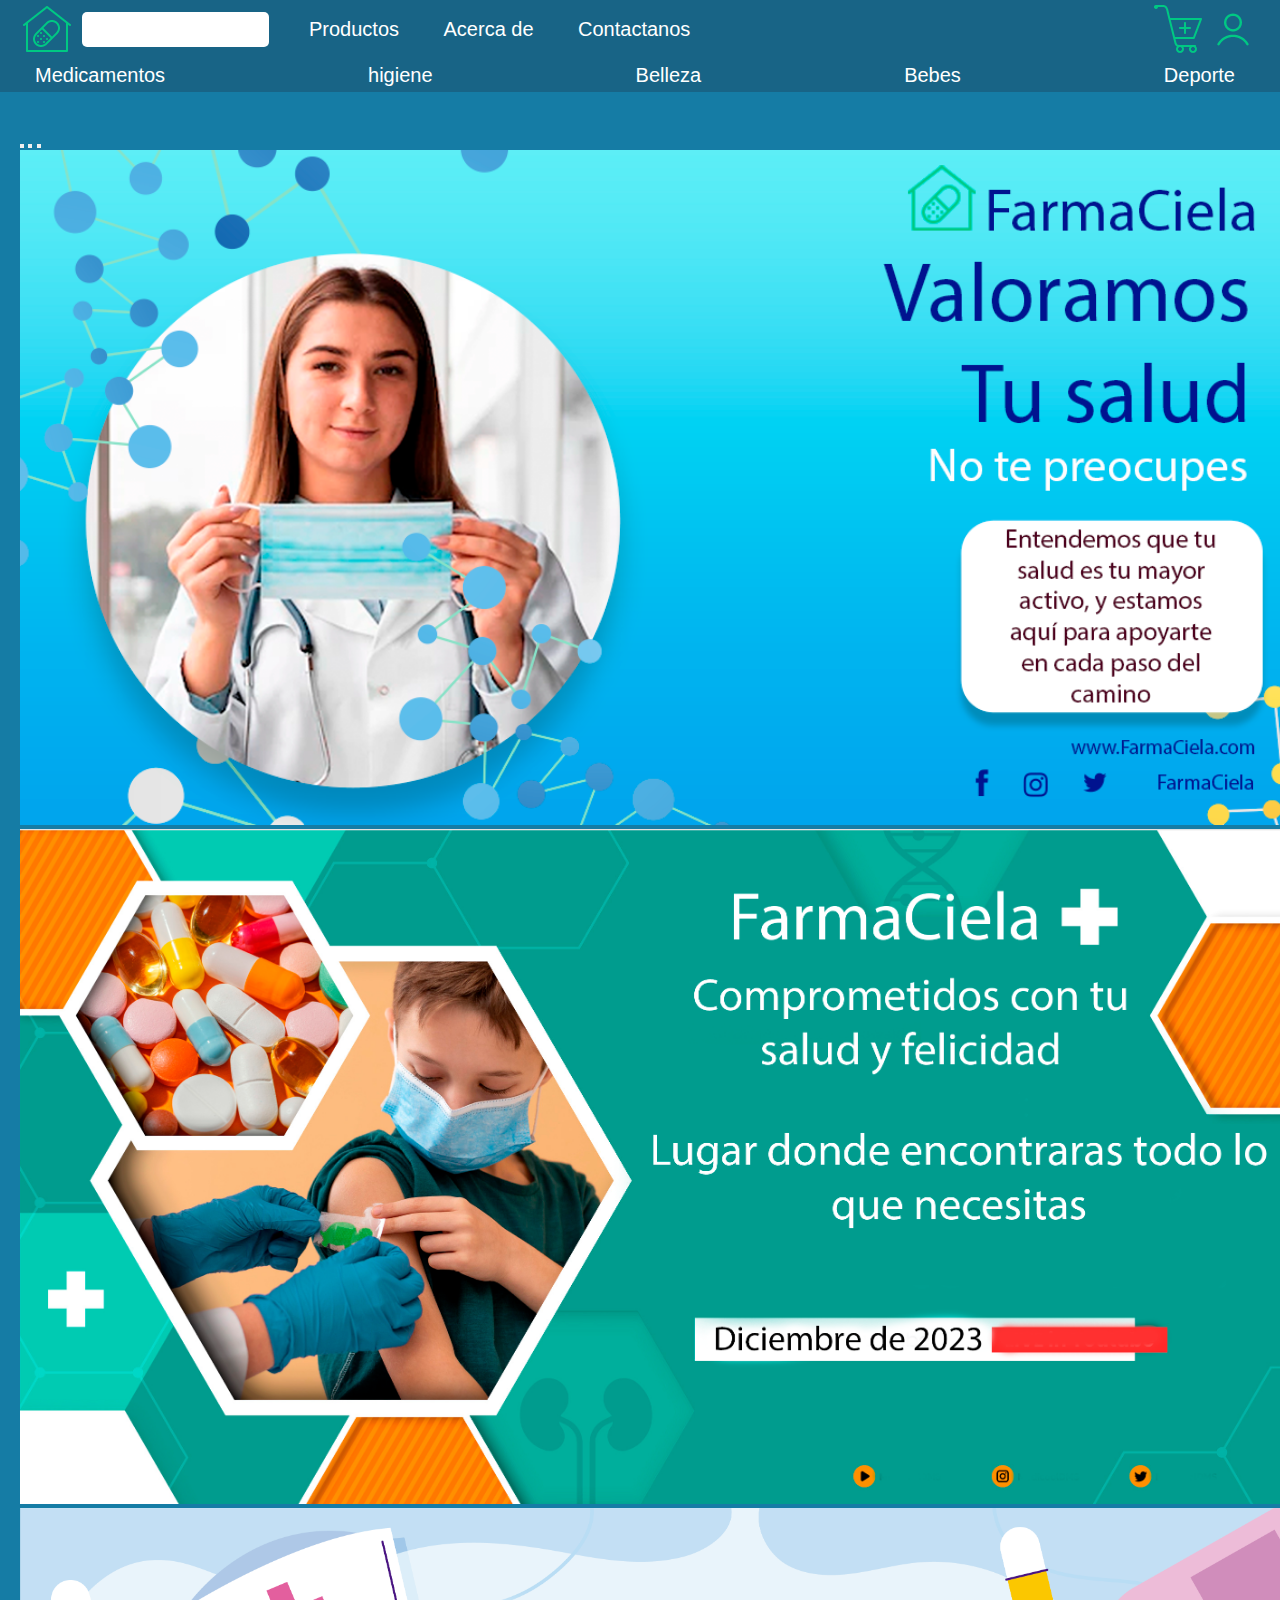
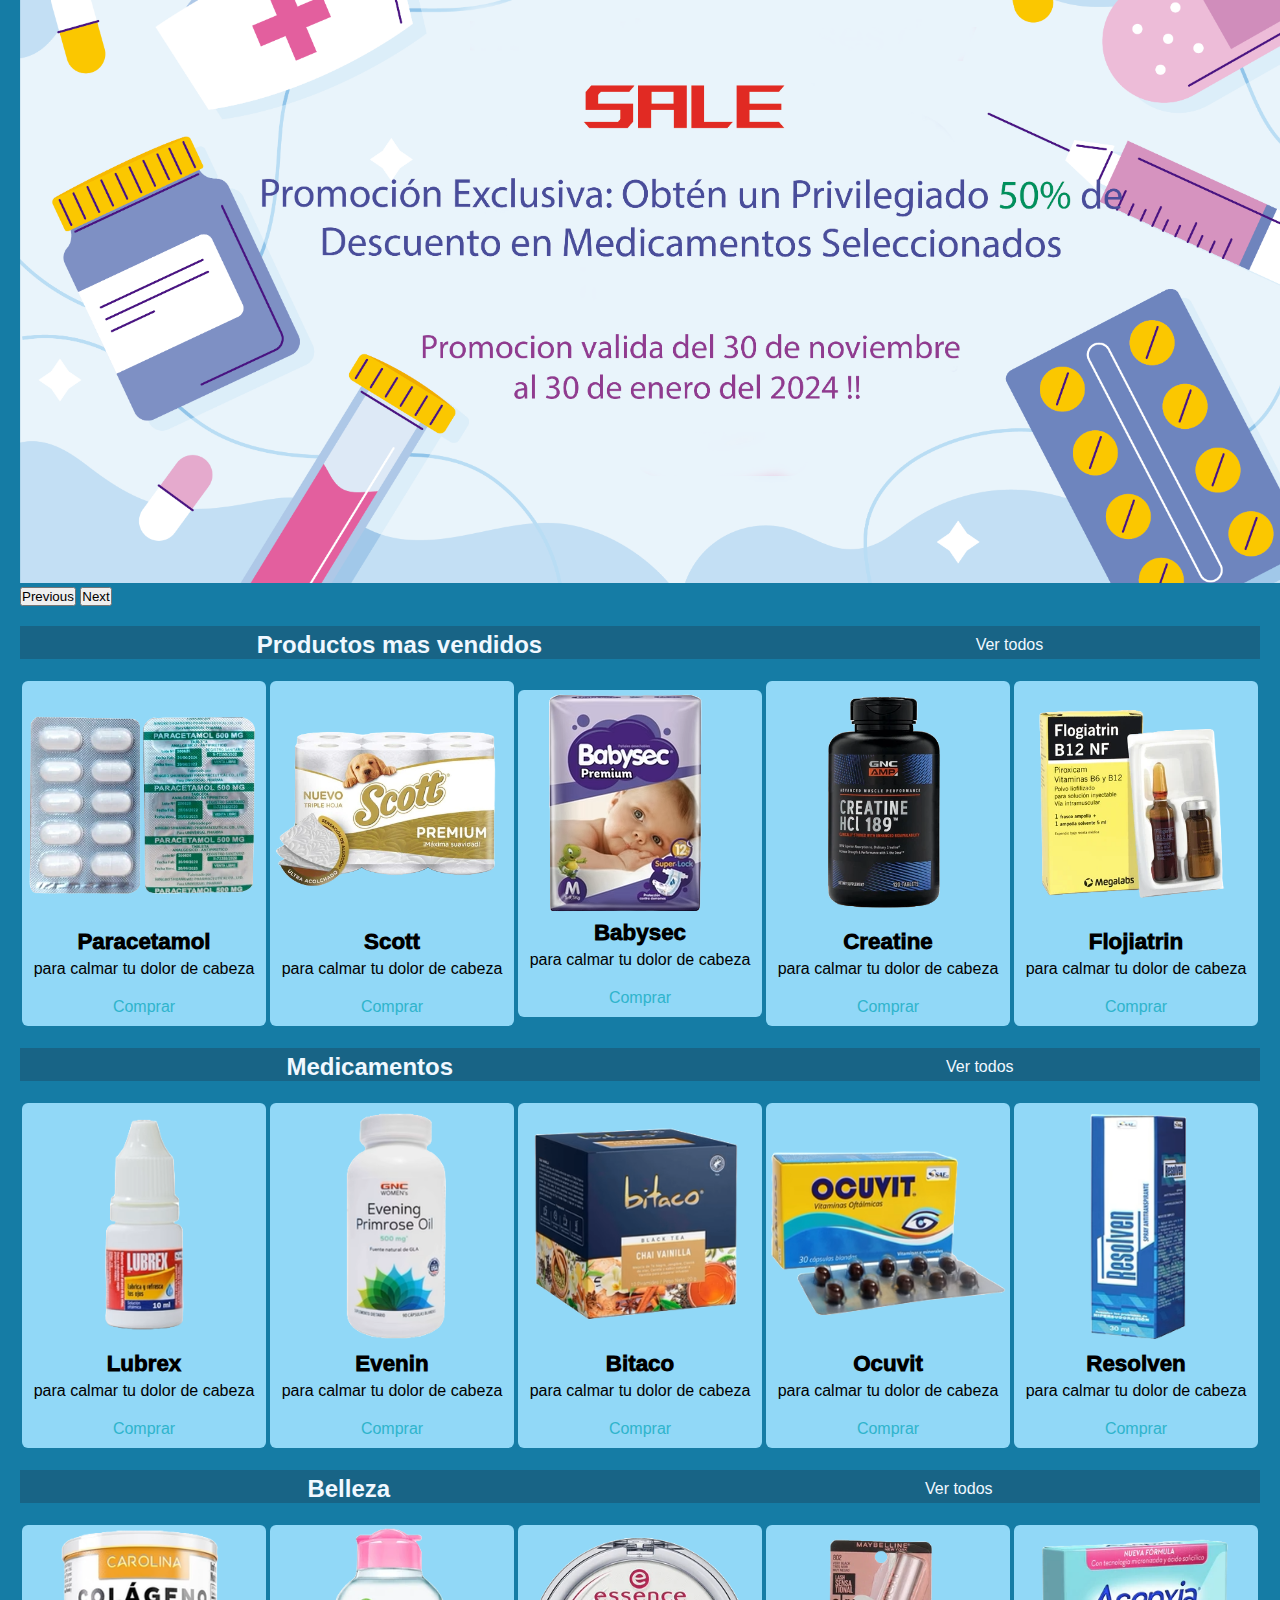
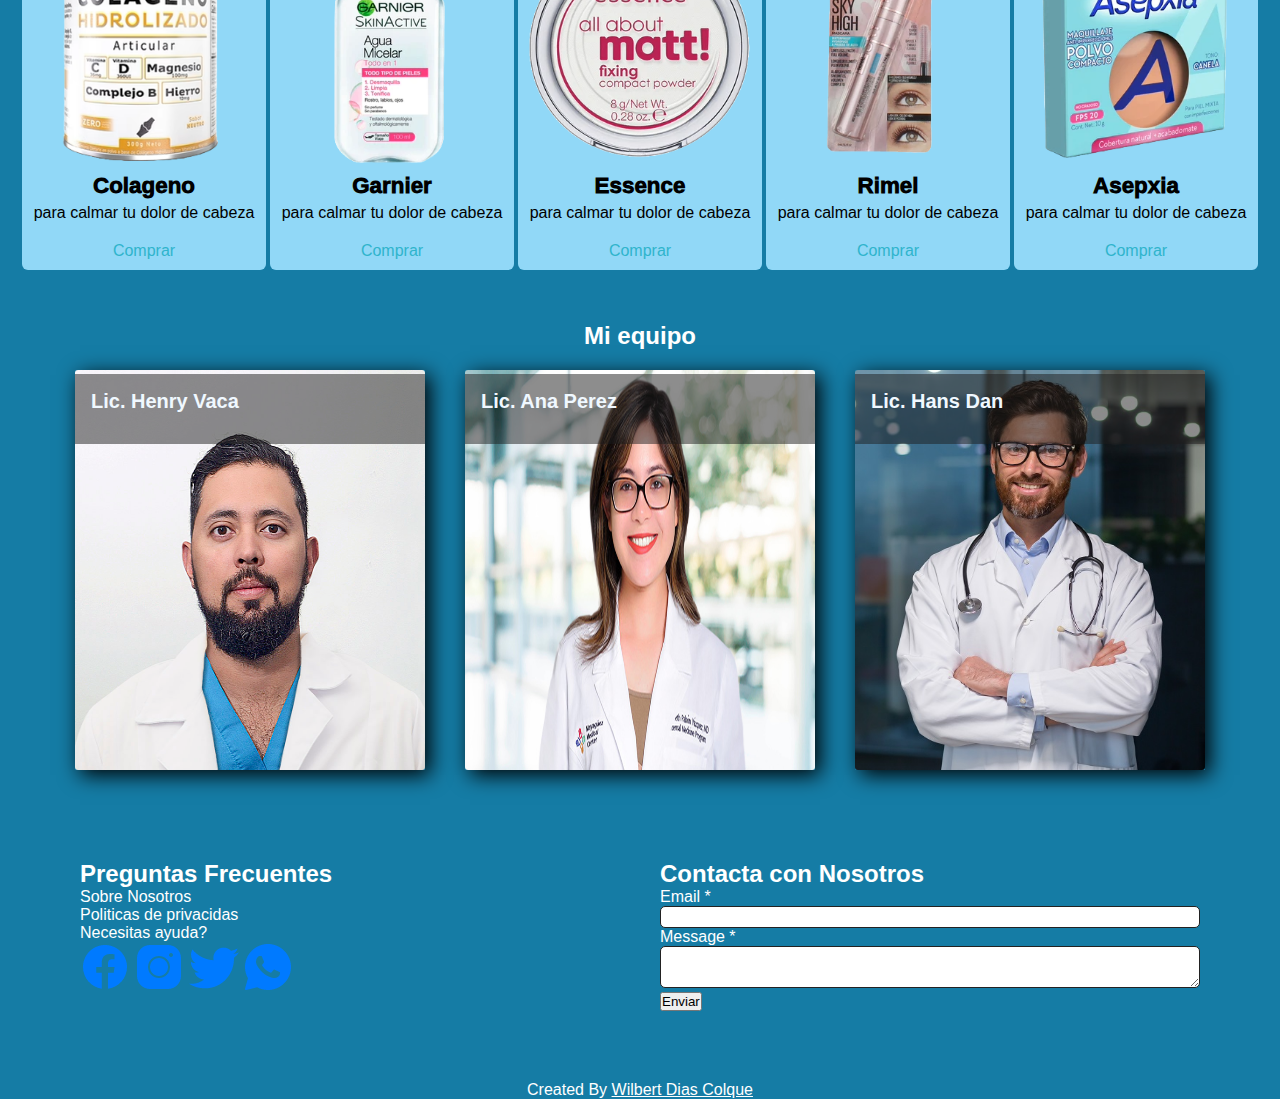
<file: index.html>
<!DOCTYPE html>
<html lang="en">
<head>
    <meta charset="UTF-8">
    <meta name="viewport" content="width=device-width, initial-scale=1.0">
    <title>Document</title>
    <link href="https://cdn.jsdelivr.net/npm/bootstrap@5.3.2/dist/css/bootstrap.min.css" rel="stylesheet" integrity="sha384-T3c6CoIi6uLrA9TneNEoa7RxnatzjcDSCmG1MXxSR1GAsXEV/Dwwykc2MPK8M2HN" crossorigin="anonymous">
    <link href="https://unpkg.com/boxicons@2.1.4/css/boxicons.min.css" rel="stylesheet">
    <link rel="stylesheet" href="./css/assets/css/cabecera/cabecera.css">
    <link rel="stylesheet" href="./css/assets/css/cabecera/cabecera-logo.css">
    <link rel="stylesheet" href="./css/assets/css/cabecera/cabecera-links.css">
    <link rel="stylesheet" href="./css/assets/css/seccion.css">
    <link rel="stylesheet" href="./css/assets/css/carousel/carousel.css">
    <link rel="stylesheet" href="./css/assets/css/producto/producto.css">
    <link rel="stylesheet" href="./css/assets/css/producto/producto-card.css">
    <link rel="stylesheet" href="./css/assets/css/producto/producto-contenido.css">
    <link rel="stylesheet" href="./css/assets/css/producto/productos.css">
    <link rel="stylesheet" href="./css/assets/css/producto/producto-titulo.css">
    <link rel="stylesheet" href="./css/assets/css/footer/footer.css">
    <link rel="stylesheet" href="./css/assets/css/footer/footer-card.css">
    <link rel="stylesheet" href="./css/assets/css/footer/footer-container.css">
    <link rel="stylesheet" href="./css/assets/css/footer/footer-img.css">
    <link rel="stylesheet" href="./css/assets/css/footer/footer-intro.css">
    <link rel="stylesheet" href="./css/assets/css/footer/footer-titulo.css">
    <link rel="stylesheet" href="./css/assets/css/contact/contact.css">
    <link rel="stylesheet" href="./css/assets/css/contact/contacto-contenido.css">
    <link rel="stylesheet" href="./css/assets/css/contact/contacto-boton.css">
    <link rel="stylesheet" href="./css/assets/css/contact/contacto-preguntas.css">
</head>
<body class="color">
    <header class="cabecera">
        <div class="cabecera__logo">
            <img src="./css/assets/img/logo/PharmaShop.png" alt="">
            <input type="text" width="10">
        </div>
        <nav class="cabecera__links d-flex link-info">
            <a href="#" class="nav-link">Productos</a>
            <a href="#" class="nav-link">Acerca de</a>
            <a href="#" class="nav-link">Contactanos</a>
        </nav>
        <div class="cabecera__logo2">
            <img src="./css/assets/img/logo/cart.png" alt="">
            <img src="./css/assets/img/logo/Login.png" alt="">
        </div>
    </header>
    <span class="seccion link-info">
        <a href="#" class="nav-link">Medicamentos</a>
        <a href="#" class="nav-link">higiene</a>
        <a href="#" class="nav-link">Belleza</a>
        <a href="#" class="nav-link">Bebes</a>
        <a href="#" class="nav-link">Deporte</a>
    </span>

    <main>
        <div id="carouselExampleIndicators" class="carousel slide">
            <div class="carousel-indicators">
                <button type="button" data-bs-target="#carouselExampleIndicators" data-bs-slide-to="0" class="active" aria-current="true" aria-label="Slide 1"></button>
                <button type="button" data-bs-target="#carouselExampleIndicators" data-bs-slide-to="1" aria-label="Slide 2"></button>
                <button type="button" data-bs-target="#carouselExampleIndicators" data-bs-slide-to="2" aria-label="Slide 3"></button>
            </div>
            <div class="carousel-inner">
                <div class="carousel-item active">
                    <img src="./css/assets/img/carrusel-inf/Farmacielabanner.png" class="d-block w-100" alt="...">
                </div>
                <div class="carousel-item">
                    <img src="./css/assets/img/carrusel-inf/banner2.png" class="d-block w-100" alt="...">
                </div>
                <div class="carousel-item">
                    <img src="./css/assets/img/carrusel-inf/banner3.png" class="d-block w-100" alt="...">
                </div>
            </div>
            <button class="carousel-control-prev" type="button" data-bs-target="#carouselExampleIndicators" data-bs-slide="prev">
                <span class="carousel-control-prev-icon" aria-hidden="true"></span>
                <span class="visually-hidden">Previous</span>
            </button>
            <button class="carousel-control-next" type="button" data-bs-target="#carouselExampleIndicators" data-bs-slide="next">
                <span class="carousel-control-next-icon" aria-hidden="true"></span>
                <span class="visually-hidden">Next</span>
            </button>
        </div>
  
  
  
        <section class="producto__titulo">
            <h2>Productos mas vendidos</h2>
            <a href="#">Ver todos</a>
        </section>
            <div class="productos">
                <div class="producto">
                    <div class="producto__card">
                        <figure>
                            <img src="./css/assets/img/productos/mas vendidos/1 (1).png" alt="">
                        </figure>
                        <div class="producto__contenido">
                            <h3>Paracetamol</h3>
                            <p>para calmar tu dolor de cabeza</p>
                            <a href="#">Comprar</a>
                        </div>
                    </div>
                    <div class="producto__card">
                        <figure>
                            <img src="./css/assets/img/productos/mas vendidos/5 (1).png" alt="">
                        </figure>
                        <div class="producto__contenido">
                            <h3>Scott</h3>
                            <p>para calmar tu dolor de cabeza</p>
                            <a href="#">Comprar</a>
                        </div>
                    </div>
                    <div class="producto__card">
                        <figure>
                            <img src="./css/assets/img/productos/mas vendidos/2 (1).png" alt="">
                        </figure>
                        <div class="producto__contenido">
                            <h3>Babysec</h3>
                            <p>para calmar tu dolor de cabeza</p>
                            <a href="#">Comprar</a>
                        </div>
                    </div>
                    <div class="producto__card">
                        <figure>
                            <img src="./css/assets/img/productos/mas vendidos/3 (1).png" alt="">
                        </figure>
                        <div class="producto__contenido">
                            <h3>Creatine</h3>
                            <p>para calmar tu dolor de cabeza</p>
                            <a href="#">Comprar</a>
                        </div>
                    </div>
                    <div class="producto__card">
                        <figure>
                            <img src="./css/assets/img/productos/mas vendidos/4 (1).png" alt="">
                        </figure>
                        <div class="producto__contenido">
                            <h3>Flojiatrin</h3>
                            <p>para calmar tu dolor de cabeza</p>
                            <a href="#">Comprar</a>
                        </div>
                    </div>
                </div>
            </div>
    
    
    
        <section class="producto__titulo">
            <h2>Medicamentos</h2>
            <a href="#">Ver todos</a>
        </section>
            <div class="productos">
                <div class="producto">
                    <div class="producto__card">
                        <figure>
                            <img src="./css/assets/img/productos/medicamentos/1.png" alt="">
                        </figure>
                        <div class="producto__contenido">
                            <h3>Lubrex</h3>
                            <p>para calmar tu dolor de cabeza</p>
                            <a href="#">Comprar</a>
                        </div>
                    </div>
                    <div class="producto__card">
                        <figure>
                            <img src="./css/assets/img/productos/medicamentos/11.png" alt="">
                        </figure>
                        <div class="producto__contenido">
                            <h3>Evenin</h3>
                            <p>para calmar tu dolor de cabeza</p>
                            <a href="#">Comprar</a>
                        </div>
                    </div>
                    <div class="producto__card">
                        <figure>
                            <img src="./css/assets/img/productos/medicamentos/13.png" alt="">
                        </figure>
                        <div class="producto__contenido">
                            <h3>Bitaco</h3>
                            <p>para calmar tu dolor de cabeza</p>
                            <a href="#">Comprar</a>
                        </div>
                    </div>
                    <div class="producto__card">
                        <figure>
                            <img src="./css/assets/img/productos/medicamentos/2.png" alt="">
                        </figure>
                        <div class="producto__contenido">
                            <h3>Ocuvit</h3>
                            <p>para calmar tu dolor de cabeza</p>
                            <a href="#">Comprar</a>
                        </div>
                    </div>
                    <div class="producto__card">
                        <figure>
                            <img src="./css/assets/img/productos/medicamentos/6.png" alt="">
                        </figure>
                        <div class="producto__contenido">
                            <h3>Resolven</h3>
                            <p>para calmar tu dolor de cabeza</p>
                            <a href="#">Comprar</a>
                        </div>
                    </div>
                </div>
            </div>
    
    
    
    
            <section class="producto__titulo">
                <h2>Belleza</h2>
                <a href="#">Ver todos</a>
            </section>
                <div class="productos">
                    <div class="producto">
                        <div class="producto__card">
                            <figure>
                                <img src="./css/assets/img/productos/belleza/12.png" alt="">
                            </figure>
                            <div class="producto__contenido">
                                <h3>Colageno</h3>
                                <p>para calmar tu dolor de cabeza</p>
                                <a href="#">Comprar</a>
                            </div>
                        </div>
                        <div class="producto__card">
                            <figure>
                                <img src="./css/assets/img/productos/belleza/28.png" alt="">
                            </figure>
                            <div class="producto__contenido">
                                <h3>Garnier</h3>
                                <p>para calmar tu dolor de cabeza</p>
                                <a href="#">Comprar</a>
                            </div>
                        </div>
                        <div class="producto__card">
                            <figure>
                                <img src="./css/assets/img/productos/belleza/29.png" alt="">
                            </figure>
                            <div class="producto__contenido">
                                <h3>Essence</h3>
                                <p>para calmar tu dolor de cabeza</p>
                                <a href="#">Comprar</a>
                            </div>
                        </div>
                        <div class="producto__card">
                            <figure>
                                <img src="./css/assets/img/productos/belleza/30.png" alt="">
                            </figure>
                            <div class="producto__contenido">
                                <h3>Rimel</h3>
                                <p>para calmar tu dolor de cabeza</p>
                                <a href="#">Comprar</a>
                            </div>
                        </div>
                        <div class="producto__card">
                            <figure>
                                <img src="./css/assets/img/productos/belleza/31.png" alt="">
                            </figure>
                            <div class="producto__contenido">
                                <h3>Asepxia</h3>
                                <p>para calmar tu dolor de cabeza</p>
                                <a href="#">Comprar</a>
                            </div>
                        </div>
                    </div>
                </div>
            
  
            <section class="footer__titulo">
                <h2>Mi equipo</h2>
            </section>
            <footer class="footer">
                <div class="footer__container">
                    <div class="footer__card">
                        <img class="footer__img" src="./css/assets/img/logo/perfil4.jpg" alt="">
                        <div class="footer__intro">
                            <h3>Lic. Henry  Vaca</h3>
                            <p>Lic. <span>Henry Ramirez Vaca</span> Especialista en farmacia. Comprometido/a con brindar cuidados de calidad y atención personalizada. 15 años de experiencia. ¡Cuidando tu salud con dedicación y profesionalismo!</p>
                        </div>
                    </div>
                    <div class="footer__card">
                        <img class="footer__img" src="./css/assets/img/logo/perfil5cjica.jpg" alt="">
                        <div class="footer__intro">
                            <h3>Lic. Ana Perez</h3>
                            <p>Lic. <span>Ana Perez</span> Especialista en belleza. Comprometida/a con brindar los mejores productos y servicios para tu belleza. 10 años de experiencia. ¡Transformando tu belleza con pasión!</p>
                        </div>
                    </div>
                    <div class="footer__card">
                        <img class="footer__img" src="./css/assets/img/logo/perfilhombre6.jpg" alt="">
                        <div class="footer__intro">
                            <h3>Lic. Hans Dan</h3>
                            <p>Lic. <span>Hans Gutierrez</span> Especialista en deportes. Comprometido/a con brindar los mejores productos y servicios para tu actividad física. 5 años de experiencia. ¡Ayudando a mejorar tu rendimiento con dedicación!</p>
                        </div>
                    </div>
                </div>  
            </footer>


            <footer class="contact">
                <div class="contacto__contenido">
                    <div class="left box">
                        <h2>Preguntas Frecuentes</h2>
                        <div class="contacto__preguntas">
                            <p><a href="#">Sobre Nosotros</a></p>
                            <p><a href="#">Politicas de privacidas</a></p>
                            <p><a href="#">Necesitas ayuda?</a></p>
                        </div>
                        <div class="contacto__logo">
                            <a href="#"><img src="./css/assets/img/logo/Facebook.png" alt=""></a>
                            <a href="#"><img src="./css/assets/img/logo/Instagram.png" alt=""></a>
                            <a href="#"><img src="./css/assets/img/logo/Twitter.png" alt=""></a>
                            <a href="#"><img src="./css/assets/img/logo/WhatsApp.png" alt=""></a>
                        </div>
                    </div>
                    
                    <div class="right box">
                        <h2>Contacta con Nosotros</h2>
                        <div class="content">
                            <form action="#">
                            <div class="email">
                                <div class="text">Email *</div>
                                    <input type="email" required>
                            </div>
                            <div class="msg">
                                <div class="text">Message *</div>
                                <textarea rows="2" cols="25" required></textarea>
                            </div>
                            <div class="btn">
                                <button type="submit">Enviar</button>
                            </div>
                            </form>
                        </div>
                    </div>
                </div>
                <div class="contacto__boton">
                    <center>
                      <span class="credit">Created By <a href="#">Wilbert Dias Colque</a> </span>
                    </center>
                </div>    
            </footer>
        
    </main>

    <script src="https://cdn.jsdelivr.net/npm/@popperjs/core@2.11.8/dist/umd/popper.min.js" integrity="sha384-I7E8VVD/ismYTF4hNIPjVp/Zjvgyol6VFvRkX/vR+Vc4jQkC+hVqc2pM8ODewa9r" crossorigin="anonymous"></script>
    <script src="https://cdn.jsdelivr.net/npm/bootstrap@5.3.2/dist/js/bootstrap.min.js" integrity="sha384-BBtl+eGJRgqQAUMxJ7pMwbEyER4l1g+O15P+16Ep7Q9Q+zqX6gSbd85u4mG4QzX+" crossorigin="anonymous"></script>
</body>
</html>
</file>
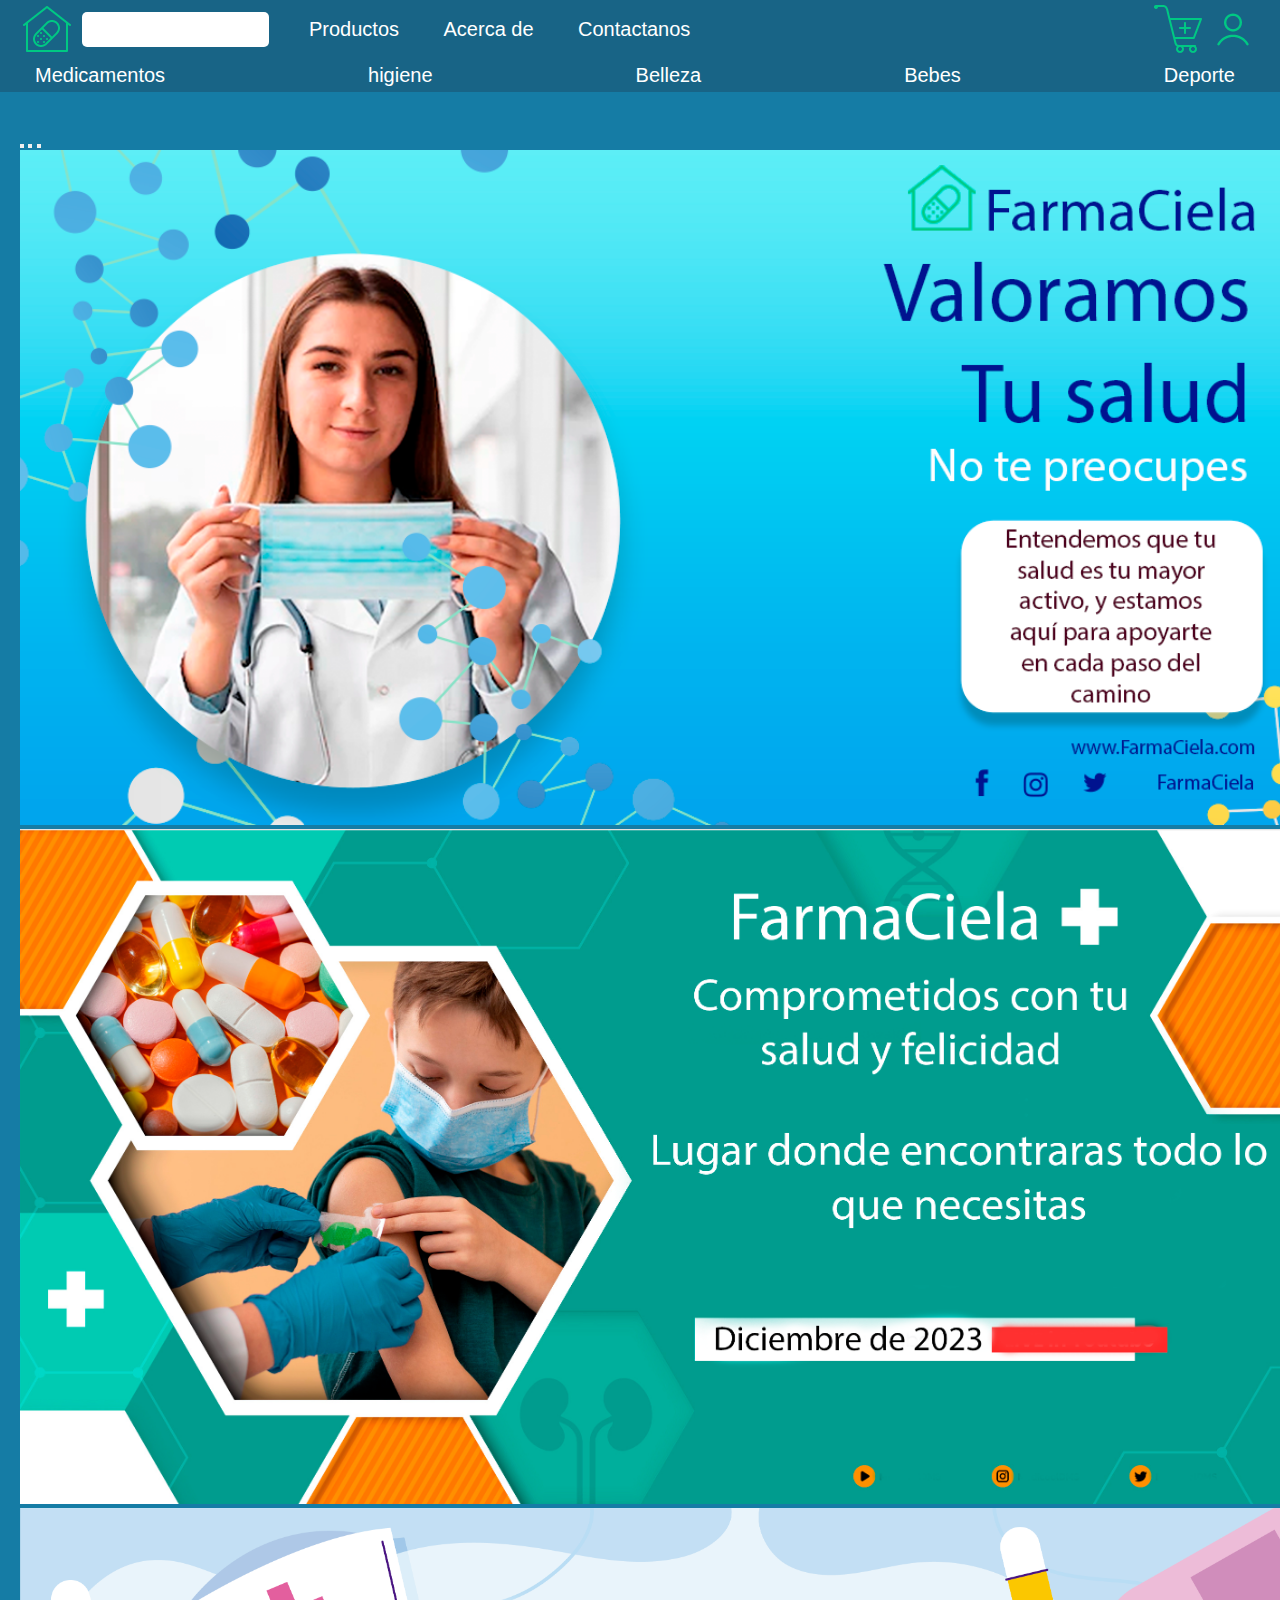
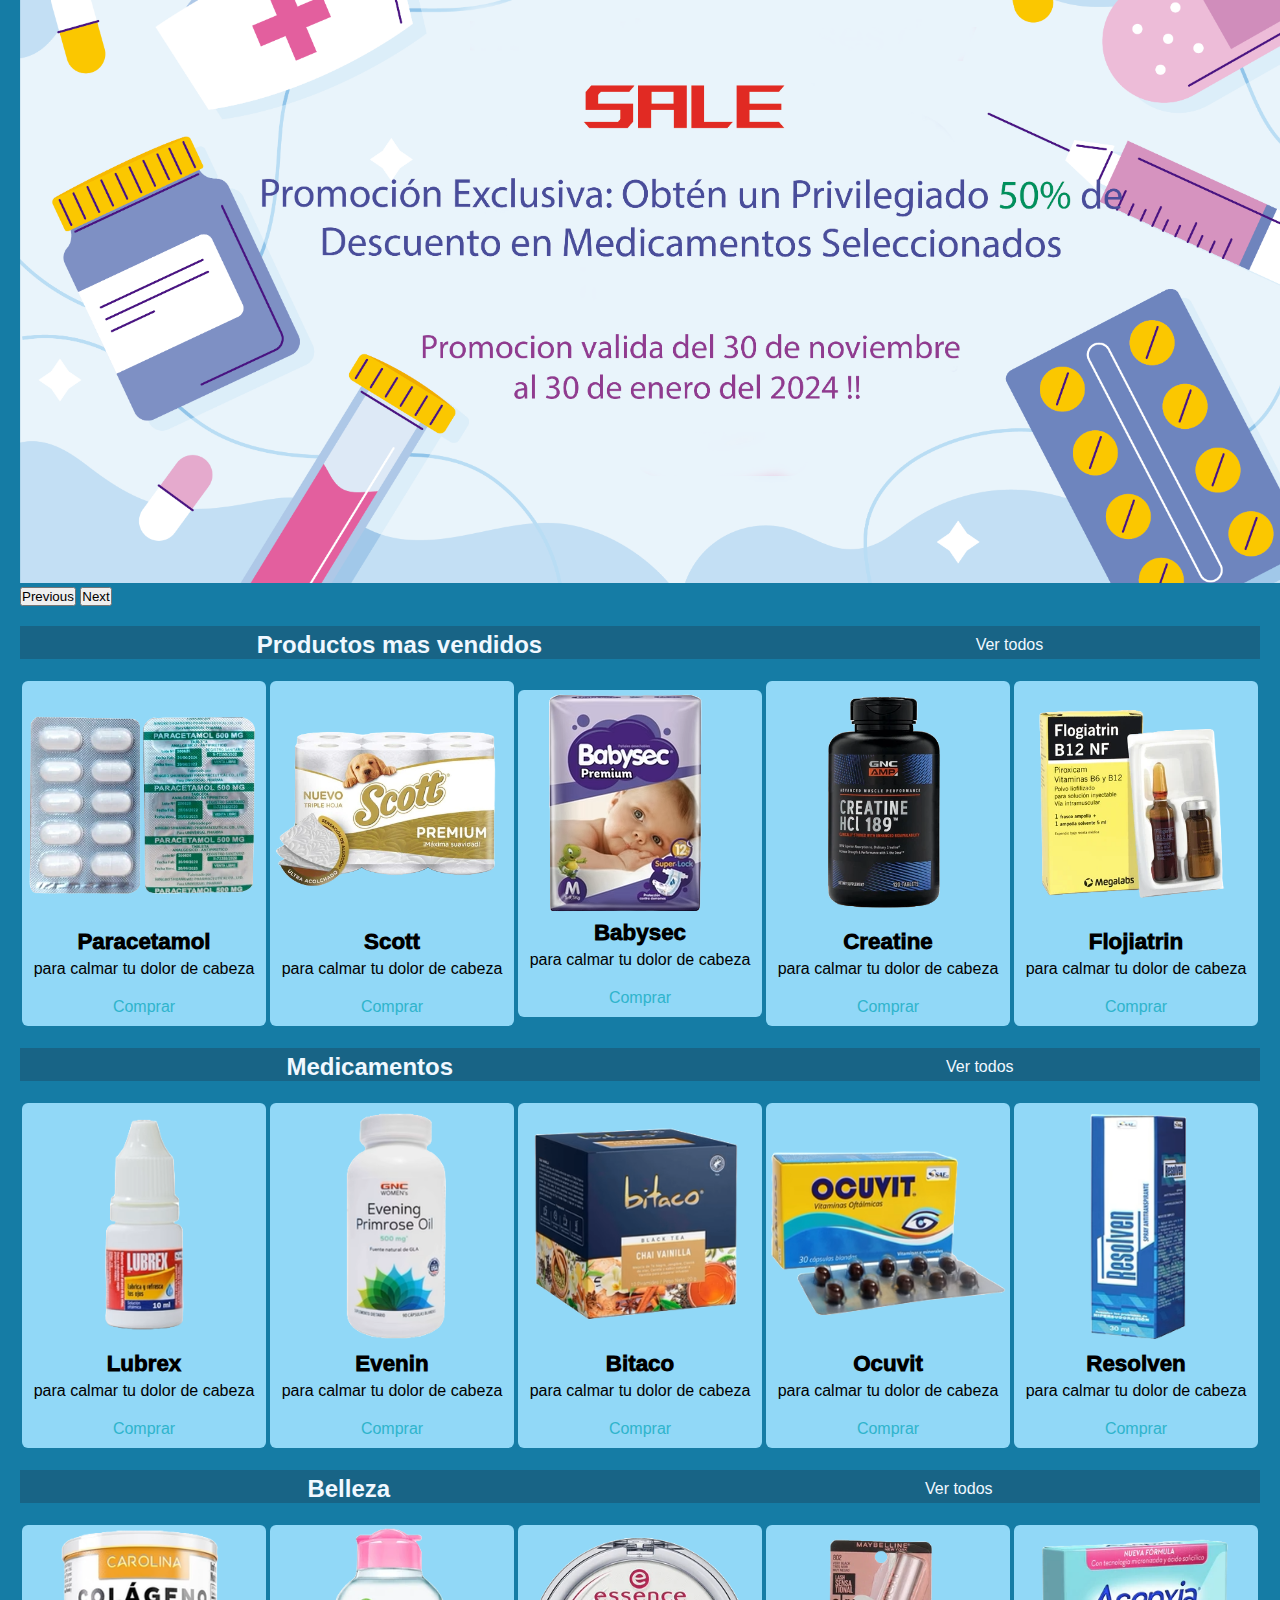
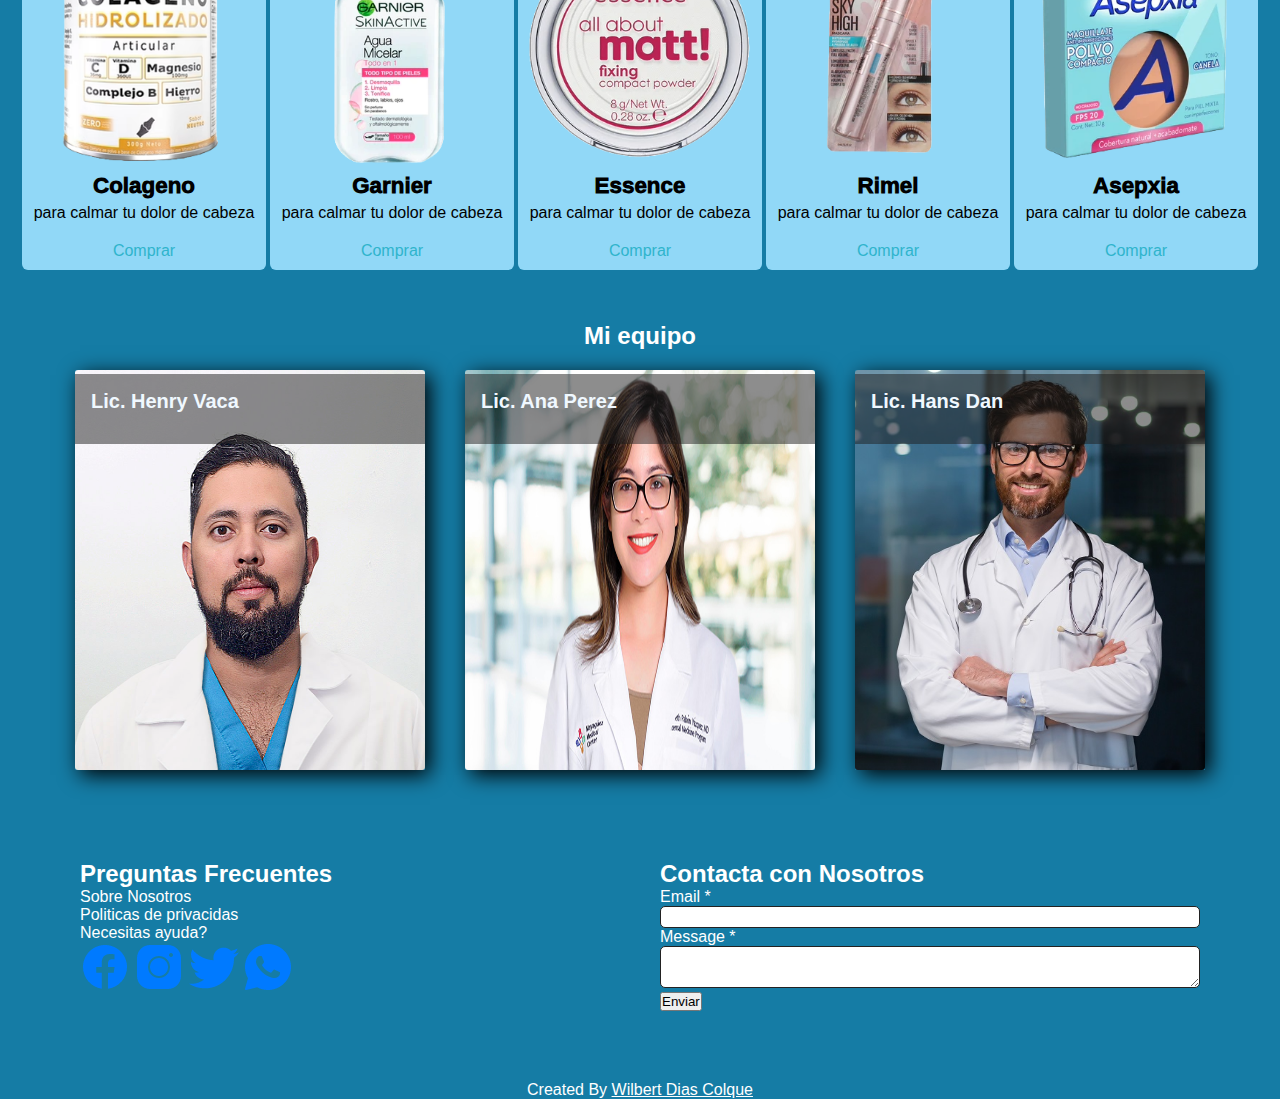
<file: css/index.html>
<!DOCTYPE html>
<html lang="en">
<head>
    <meta charset="UTF-8">
    <meta name="viewport" content="width=device-width, initial-scale=1.0">
    <title>Document</title>
    <link href="https://cdn.jsdelivr.net/npm/bootstrap@5.3.2/dist/css/bootstrap.min.css" rel="stylesheet" integrity="sha384-T3c6CoIi6uLrA9TneNEoa7RxnatzjcDSCmG1MXxSR1GAsXEV/Dwwykc2MPK8M2HN" crossorigin="anonymous">
    <link href="https://unpkg.com/boxicons@2.1.4/css/boxicons.min.css" rel="stylesheet">
    <link rel="stylesheet" href="./assets/css/cabecera/cabecera.css">
    <link rel="stylesheet" href="./assets/css/cabecera/cabecera-logo.css">
    <link rel="stylesheet" href="./assets/css/cabecera/cabecera-links.css">
    <link rel="stylesheet" href="./assets/css/seccion.css">
    <link rel="stylesheet" href="./assets/css/carousel/carousel.css">
    <link rel="stylesheet" href="./assets/css/producto/producto.css">
    <link rel="stylesheet" href="./assets/css/producto/producto-card.css">
    <link rel="stylesheet" href="./assets/css/producto/producto-contenido.css">
    <link rel="stylesheet" href="./assets/css/producto/productos.css">
    <link rel="stylesheet" href="./assets/css/producto/producto-titulo.css">
    <link rel="stylesheet" href="./assets/css/footer/footer.css">
    <link rel="stylesheet" href="./assets/css/footer/footer-card.css">
    <link rel="stylesheet" href="./assets/css/footer/footer-container.css">
    <link rel="stylesheet" href="./assets/css/footer/footer-img.css">
    <link rel="stylesheet" href="./assets/css/footer/footer-intro.css">
    <link rel="stylesheet" href="./assets/css/footer/footer-titulo.css">
    <link rel="stylesheet" href="./assets/css/contact/contact.css">
    <link rel="stylesheet" href="./assets/css/contact/contacto-contenido.css">
    <link rel="stylesheet" href="./assets/css/contact/contacto-boton.css">
    <link rel="stylesheet" href="./assets/css/contact/contacto-preguntas.css">
</head>
<body class="color">
    <header class="cabecera">
        <div class="cabecera__logo">
            <img src="./assets/img/logo/PharmaShop.png" alt="">
            <input type="text" width="10">
        </div>
        <nav class="cabecera__links d-flex link-info">
            <a href="#" class="nav-link">Productos</a>
            <a href="#" class="nav-link">Acerca de</a>
            <a href="#" class="nav-link">Contactanos</a>
        </nav>
        <div class="cabecera__logo2">
            <img src="./assets/img/logo/cart.png" alt="">
            <img src="./assets/img/logo/Login.png" alt="">
        </div>
    </header>
    <span class="seccion link-info">
        <a href="#" class="nav-link">Medicamentos</a>
        <a href="#" class="nav-link">higiene</a>
        <a href="#" class="nav-link">Belleza</a>
        <a href="#" class="nav-link">Bebes</a>
        <a href="#" class="nav-link">Deporte</a>
    </span>

    <main>
        <div id="carouselExampleIndicators" class="carousel slide">
            <div class="carousel-indicators">
                <button type="button" data-bs-target="#carouselExampleIndicators" data-bs-slide-to="0" class="active" aria-current="true" aria-label="Slide 1"></button>
                <button type="button" data-bs-target="#carouselExampleIndicators" data-bs-slide-to="1" aria-label="Slide 2"></button>
                <button type="button" data-bs-target="#carouselExampleIndicators" data-bs-slide-to="2" aria-label="Slide 3"></button>
            </div>
            <div class="carousel-inner">
                <div class="carousel-item active">
                    <img src="./assets/img/carrusel-inf/Farmacielabanner.png" class="d-block w-100" alt="...">
                </div>
                <div class="carousel-item">
                    <img src="./assets/img/carrusel-inf/banner2.png" class="d-block w-100" alt="...">
                </div>
                <div class="carousel-item">
                    <img src="./assets/img/carrusel-inf/banner3.png" class="d-block w-100" alt="...">
                </div>
            </div>
            <button class="carousel-control-prev" type="button" data-bs-target="#carouselExampleIndicators" data-bs-slide="prev">
                <span class="carousel-control-prev-icon" aria-hidden="true"></span>
                <span class="visually-hidden">Previous</span>
            </button>
            <button class="carousel-control-next" type="button" data-bs-target="#carouselExampleIndicators" data-bs-slide="next">
                <span class="carousel-control-next-icon" aria-hidden="true"></span>
                <span class="visually-hidden">Next</span>
            </button>
        </div>
  
  
  
        <section class="producto__titulo">
            <h2>Productos mas vendidos</h2>
            <a href="#">Ver todos</a>
        </section>
            <div class="productos">
                <div class="producto">
                    <div class="producto__card">
                        <figure>
                            <img src="./assets/img/productos/mas vendidos/1 (1).png" alt="">
                        </figure>
                        <div class="producto__contenido">
                            <h3>Paracetamol</h3>
                            <p>para calmar tu dolor de cabeza</p>
                            <a href="#">Comprar</a>
                        </div>
                    </div>
                    <div class="producto__card">
                        <figure>
                            <img src="./assets/img/productos/mas vendidos/5 (1).png" alt="">
                        </figure>
                        <div class="producto__contenido">
                            <h3>Scott</h3>
                            <p>para calmar tu dolor de cabeza</p>
                            <a href="#">Comprar</a>
                        </div>
                    </div>
                    <div class="producto__card">
                        <figure>
                            <img src="./assets/img/productos/mas vendidos/2 (1).png" alt="">
                        </figure>
                        <div class="producto__contenido">
                            <h3>Babysec</h3>
                            <p>para calmar tu dolor de cabeza</p>
                            <a href="#">Comprar</a>
                        </div>
                    </div>
                    <div class="producto__card">
                        <figure>
                            <img src="./assets/img/productos/mas vendidos/3 (1).png" alt="">
                        </figure>
                        <div class="producto__contenido">
                            <h3>Creatine</h3>
                            <p>para calmar tu dolor de cabeza</p>
                            <a href="#">Comprar</a>
                        </div>
                    </div>
                    <div class="producto__card">
                        <figure>
                            <img src="./assets/img/productos/mas vendidos/4 (1).png" alt="">
                        </figure>
                        <div class="producto__contenido">
                            <h3>Flojiatrin</h3>
                            <p>para calmar tu dolor de cabeza</p>
                            <a href="#">Comprar</a>
                        </div>
                    </div>
                </div>
            </div>
    
    
    
        <section class="producto__titulo">
            <h2>Medicamentos</h2>
            <a href="#">Ver todos</a>
        </section>
            <div class="productos">
                <div class="producto">
                    <div class="producto__card">
                        <figure>
                            <img src="./assets/img/productos/medicamentos/1.png" alt="">
                        </figure>
                        <div class="producto__contenido">
                            <h3>Lubrex</h3>
                            <p>para calmar tu dolor de cabeza</p>
                            <a href="#">Comprar</a>
                        </div>
                    </div>
                    <div class="producto__card">
                        <figure>
                            <img src="./assets/img/productos/medicamentos/11.png" alt="">
                        </figure>
                        <div class="producto__contenido">
                            <h3>Evenin</h3>
                            <p>para calmar tu dolor de cabeza</p>
                            <a href="#">Comprar</a>
                        </div>
                    </div>
                    <div class="producto__card">
                        <figure>
                            <img src="./assets/img/productos/medicamentos/13.png" alt="">
                        </figure>
                        <div class="producto__contenido">
                            <h3>Bitaco</h3>
                            <p>para calmar tu dolor de cabeza</p>
                            <a href="#">Comprar</a>
                        </div>
                    </div>
                    <div class="producto__card">
                        <figure>
                            <img src="./assets/img/productos/medicamentos/2.png" alt="">
                        </figure>
                        <div class="producto__contenido">
                            <h3>Ocuvit</h3>
                            <p>para calmar tu dolor de cabeza</p>
                            <a href="#">Comprar</a>
                        </div>
                    </div>
                    <div class="producto__card">
                        <figure>
                            <img src="./assets/img/productos/medicamentos/6.png" alt="">
                        </figure>
                        <div class="producto__contenido">
                            <h3>Resolven</h3>
                            <p>para calmar tu dolor de cabeza</p>
                            <a href="#">Comprar</a>
                        </div>
                    </div>
                </div>
            </div>
    
    
    
    
            <section class="producto__titulo">
                <h2>Belleza</h2>
                <a href="#">Ver todos</a>
            </section>
                <div class="productos">
                    <div class="producto">
                        <div class="producto__card">
                            <figure>
                                <img src="./assets/img/productos/belleza/12.png" alt="">
                            </figure>
                            <div class="producto__contenido">
                                <h3>Colageno</h3>
                                <p>para calmar tu dolor de cabeza</p>
                                <a href="#">Comprar</a>
                            </div>
                        </div>
                        <div class="producto__card">
                            <figure>
                                <img src="./assets/img/productos/belleza/28.png" alt="">
                            </figure>
                            <div class="producto__contenido">
                                <h3>Garnier</h3>
                                <p>para calmar tu dolor de cabeza</p>
                                <a href="#">Comprar</a>
                            </div>
                        </div>
                        <div class="producto__card">
                            <figure>
                                <img src="./assets/img/productos/belleza/29.png" alt="">
                            </figure>
                            <div class="producto__contenido">
                                <h3>Essence</h3>
                                <p>para calmar tu dolor de cabeza</p>
                                <a href="#">Comprar</a>
                            </div>
                        </div>
                        <div class="producto__card">
                            <figure>
                                <img src="./assets/img/productos/belleza/30.png" alt="">
                            </figure>
                            <div class="producto__contenido">
                                <h3>Rimel</h3>
                                <p>para calmar tu dolor de cabeza</p>
                                <a href="#">Comprar</a>
                            </div>
                        </div>
                        <div class="producto__card">
                            <figure>
                                <img src="./assets/img/productos/belleza/31.png" alt="">
                            </figure>
                            <div class="producto__contenido">
                                <h3>Asepxia</h3>
                                <p>para calmar tu dolor de cabeza</p>
                                <a href="#">Comprar</a>
                            </div>
                        </div>
                    </div>
                </div>
            
  
            <section class="footer__titulo">
                <h2>Mi equipo</h2>
            </section>
            <footer class="footer">
                <div class="footer__container">
                    <div class="footer__card">
                        <img class="footer__img" src="./assets/img/logo/perfil4.jpg" alt="">
                        <div class="footer__intro">
                            <h3>Lic. Henry  Vaca</h3>
                            <p>Lic. <span>Henry Ramirez Vaca</span> Especialista en farmacia. Comprometido/a con brindar cuidados de calidad y atención personalizada. 15 años de experiencia. ¡Cuidando tu salud con dedicación y profesionalismo!</p>
                        </div>
                    </div>
                    <div class="footer__card">
                        <img class="footer__img" src="./assets/img/logo/perfil5cjica.jpg" alt="">
                        <div class="footer__intro">
                            <h3>Lic. Ana Perez</h3>
                            <p>Lic. <span>Ana Perez</span> Especialista en belleza. Comprometida/a con brindar los mejores productos y servicios para tu belleza. 10 años de experiencia. ¡Transformando tu belleza con pasión!</p>
                        </div>
                    </div>
                    <div class="footer__card">
                        <img class="footer__img" src="./assets/img/logo/perfilhombre6.jpg" alt="">
                        <div class="footer__intro">
                            <h3>Lic. Hans Dan</h3>
                            <p>Lic. <span>Hans Gutierrez</span> Especialista en deportes. Comprometido/a con brindar los mejores productos y servicios para tu actividad física. 5 años de experiencia. ¡Ayudando a mejorar tu rendimiento con dedicación!</p>
                        </div>
                    </div>
                </div>  
            </footer>


            <footer class="contact">
                <div class="contacto__contenido">
                    <div class="left box">
                        <h2>Preguntas Frecuentes</h2>
                        <div class="contacto__preguntas">
                            <p><a href="#">Sobre Nosotros</a></p>
                            <p><a href="#">Politicas de privacidas</a></p>
                            <p><a href="#">Necesitas ayuda?</a></p>
                        </div>
                        <div class="contacto__logo">
                            <a href="#"><img src="./assets/img/logo/Facebook.png" alt=""></a>
                            <a href="#"><img src="./assets/img/logo/Instagram.png" alt=""></a>
                            <a href="#"><img src="./assets/img/logo/Twitter.png" alt=""></a>
                            <a href="#"><img src="./assets/img/logo/WhatsApp.png" alt=""></a>
                        </div>
                    </div>
                    
                    <div class="right box">
                        <h2>Contacta con Nosotros</h2>
                        <div class="content">
                            <form action="#">
                            <div class="email">
                                <div class="text">Email *</div>
                                    <input type="email" required>
                            </div>
                            <div class="msg">
                                <div class="text">Message *</div>
                                <textarea rows="2" cols="25" required></textarea>
                            </div>
                            <div class="btn">
                                <button type="submit">Enviar</button>
                            </div>
                            </form>
                        </div>
                    </div>
                </div>
                <div class="contacto__boton">
                    <center>
                      <span class="credit">Created By <a href="#">Wilbert Dias Colque</a> </span>
                    </center>
                </div>    
            </footer>
        
    </main>

    <script src="https://cdn.jsdelivr.net/npm/@popperjs/core@2.11.8/dist/umd/popper.min.js" integrity="sha384-I7E8VVD/ismYTF4hNIPjVp/Zjvgyol6VFvRkX/vR+Vc4jQkC+hVqc2pM8ODewa9r" crossorigin="anonymous"></script>
    <script src="https://cdn.jsdelivr.net/npm/bootstrap@5.3.2/dist/js/bootstrap.min.js" integrity="sha384-BBtl+eGJRgqQAUMxJ7pMwbEyER4l1g+O15P+16Ep7Q9Q+zqX6gSbd85u4mG4QzX+" crossorigin="anonymous"></script>
</body>
</html>
</file>
<file: css/assets/css/cabecera/cabecera.css>
.color{
    margin: 0;
    background-color: #157CA5;
    padding: 0;
    min-height: 100vh;
    justify-content: center;
    align-items: center;
    font-family: Verdana, Geneva, Tahoma, sans-serif;
    box-sizing: border-box;
    
}
.cabecera{
    display: flex;
    justify-content:space-between;
    align-items: center;
    padding: 2px;
    background-color: #186486;  
}
@media screen and (max-width: 768px) {
    .cabecera {
      flex-direction: column; /* Cambia a una disposición de columna en pantallas más pequeñas */
      text-align: center;
    }
  
    .cabecera__links {
      margin-top: 10px; /* Añade espacio entre el logo/input y los enlaces de navegación */
    }
  
    .cabecera__logo2 {
      margin-top: 10px; /* Añade espacio entre los enlaces de navegación y el segundo logo */
    }
  }
</file>
<file: css/assets/css/cabecera/cabecera-logo.css>
.cabecera__logo{
    padding-left: 20px;
    display: flex;
    align-items: center;
}
.cabecera__logo input{
    margin: 10px;
    height: 35px;
    width: 100%;
    border: none;
    border-radius: 5px;
    padding: 5px;
}
.cabecera__logo2{
    padding-right: 20px;
    
}
.cabecera__logo2 img{
    height: 50px;
}
</file>
<file: css/assets/css/cabecera/cabecera-links.css>
.cabecera__links {
  flex-grow: 1;
  margin: 0 10px;
}
.cabecera__links a{
    margin: 20px;
    color: white;
}
.nav-link {
    font-size: 20px; 
    text-decoration: none; 
    
  }
  nav a:hover{
    color: aqua;
  }
</file>
<file: css/assets/css/seccion.css>
.seccion{
    align-items: center;
    background-color:#186486 ;
    display: flex;
    justify-content: space-between;
    padding-left: 30px;
    padding-right: 40px;
    
}
.seccion a{
    margin: 5px;
    color: white;
    align-items: center;
}
</file>
<file: css/assets/css/carousel/carousel.css>
.slide{
    margin-top: 40px;
    margin-left: 20px;
    margin-right: 20px;
}
.slide img{
    
    height: 75vh;
    
}
@media (max-width: 768px) {
    #carouselExampleIndicators img {
      max-width: 100%;
      height: auto;
    }
  }
</file>
<file: css/assets/css/producto/producto.css>
.producto{
    
    padding-left: 20px;
    padding-right: 20px;
    width: 100%;
    display: flex;
    align-items: center;
    justify-content: center;
    font-family: sans-serif;
}
</file>
<file: css/assets/css/producto/producto-card.css>
.producto__card{
    width: calc(33.33% - 20px);
    width: 100%;
    margin: 2px;
    border-radius: 6px;
    overflow: hidden;
    background: #91D8F7;
    box-shadow: 0px 1px 10px rgba(0,0,0,0,2);
    cursor: default;
    transition: all 400ms ease;
    box-sizing: border-box;
}
.producto__card:hover{
    box-shadow: 5px 5px 10px rgba(0,0,0,0,4);
    transform: translateY(-3%);
}
.producto__card img{
    padding-top: 0;
    max-width: 100%;
    height: auto;
}

@media screen and (max-width: 768px) {
    .producto__card {
      width: calc(50% - 20px); /* Cambia a dos columnas en pantallas más pequeñas */
    }
  
    .producto__contenido h3 {
      font-size: 1em; /* Ajusta el tamaño del título para pantallas más pequeñas */
    }
  
    .producto__contenido p {
      font-size: 0.9em; /* Ajusta el tamaño del párrafo para pantallas más pequeñas */
    }
  
    .producto__contenido a {
      font-size: 1em; /* Ajusta el tamaño del enlace para pantallas más pequeñas */
    }
  }
</file>
<file: css/assets/css/producto/producto-contenido.css>
.producto__contenido{
    text-align: center;
}
.producto__contenido h3{
    font-weight: 1000;
    margin-bottom: 15px;

    font-size: 1.4em;
    margin-bottom: 5px;
}
.producto__contenido a{
    text-decoration: none;
    display: inline-block;
    padding: 10px;
    margin-top: 10px;
    color: #2fb4cc;
    border-radius: 4px;
}
</file>
<file: css/assets/css/producto/productos.css>
*{
    margin: 0;
    padding: 0;
    box-sizing: border-box;
}
.productos{
    width: 100%;
    height: auto;
    display: flex;
    align-items: center;
    flex-wrap: wrap;
    justify-content:space-around;
    font-family: sans-serif;
}
</file>
<file: css/assets/css/producto/producto-titulo.css>
.producto__titulo{
    color: aliceblue;
    margin-top: 20px;
    margin-left: 20px;
    margin-right: 20px;
    margin-bottom: 20px;
    background-color: #186486;
    padding-left: 20px;
    padding-top: 5px;
    display: flex;
    align-items: center;
    justify-content: space-around;
    
}
.producto__titulo a{
    
    align-items: center;
    justify-content: center;
    color: aliceblue;
    text-decoration: none;
}
.producto__titulo a:hover{
    color: aqua;
}
</file>
<file: css/assets/css/footer/footer.css>
*{
    margin: 0px;
    padding: 0px;
    font-family: sans-serif;
}
.footer{
    padding-top: 0rem;
    display: flex;
    justify-content: center;
    align-items: center;
}
.footer span{
    font-weight: bold;
}
</file>
<file: css/assets/css/footer/footer-card.css>
.footer__card{
    height: 400px;
    margin: 20px;
    box-shadow: 5px 5px 20px black;
    overflow: hidden;
}
.footer__card:hover{
    cursor: pointer;
    
}
.footer__card:hover .intro{
    height: 100x;
    bottom: 240px;
    background: black;
}
.footer__card:hover p{
    padding-top: 3rem;
    justify-content: center;
    
    opacity: 1;
    visibility: visible;
}
.footer__card:hover .footer__img{
    opacity: 0.3;
    transform: scale(1.1) rotate(-3deg);
    
}
</file>
<file: css/assets/css/footer/footer-container.css>
.footer__container{
    display: flex;
    justify-content: space-between;
    flex-wrap: wrap;
}
</file>
<file: css/assets/css/footer/footer-img.css>
.footer__img{
    height: 400px;
    width:  350px;
    border-radius: 3px;
    transition: .5s;
}
</file>
<file: css/assets/css/footer/footer-intro.css>
.footer__intro{
    height: 70px;
    width: 350px;
    padding: 6px;
    box-sizing: border-box;
    position: relative;
    bottom: 400px;
    background: rgb(27, 27, 27, .5 );
    color: white;
    transition: .5s;
}
.footer__intro h3{
    
    color: aliceblue;
    margin: 10px;
    font-size: 20px;
}
.footer__intro p{
    
    font-size: 20px;
    margin: 20px;
    visibility: hidden;
    opacity: 0;
}
.span{
    font-weight: bold;
}
</file>
<file: css/assets/css/footer/footer-titulo.css>
.footer__titulo{
    padding-top: 50px;
    color: white;
    text-align: center;
}
</file>
<file: css/assets/css/contact/contact.css>
*{
  margin: 0;
  padding: 0;
  box-sizing: border-box;
  font-family: 'Poppins', sans-serif;
}
.right form input, .right form textarea{
  width: 100%;
  font-size: 1.0625rem;
  border-radius: 5px;
  padding-left: 10px;
  border: 1px solid #222222;
}
.box{
  padding-left: 100px;
  border-radius: 5px;
}
</file>
<file: css/assets/css/contact/contacto-contenido.css>
.contacto__contenido{
    display: flex;
    padding: 60px;
    color: white;
  }
  .contacto__contenido .box{
    flex-basis: 50%;
    padding: 10px 20px;
  }

@media screen and (max-width: 900px) {
    footer{
        position: relative;
        bottom: 0px;
    }
    .contacto__contenido{
        flex-wrap: wrap;
        flex-direction: column;
    }
    .contacto__contenido .box{
        margin: 5px 0;
        padding-left: 100px;
    }
  }
</file>
<file: css/assets/css/contact/contacto-boton.css>
.contacto__boton{
   
    border-radius: 5px;
    
}
.contacto__boton {
    color: white;
}
.contacto__boton a{
    color: white;
    
}
</file>
<file: css/assets/css/contact/contacto-preguntas.css>
.contacto__preguntas a{
    color: white;
    text-decoration: none;
}
.contacto__preguntas a:hover{
    color: aqua;
}
</file>
